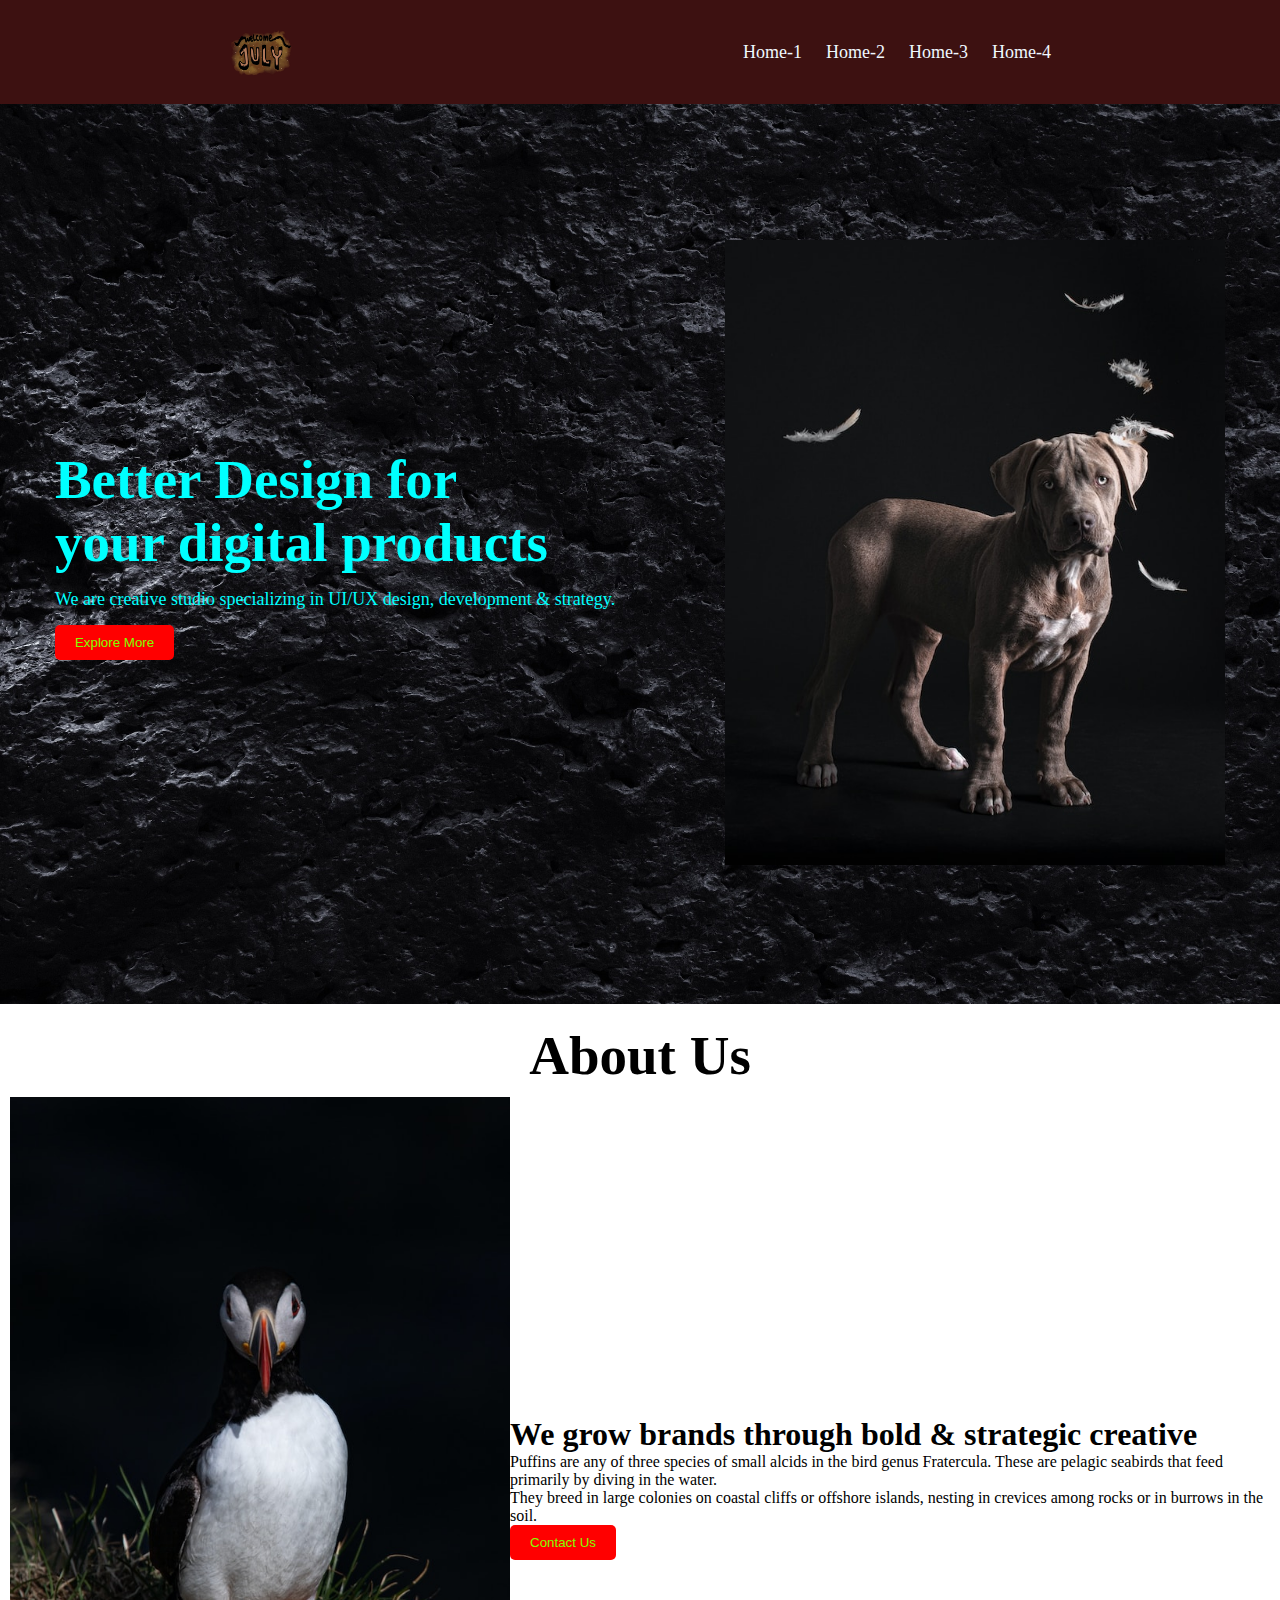
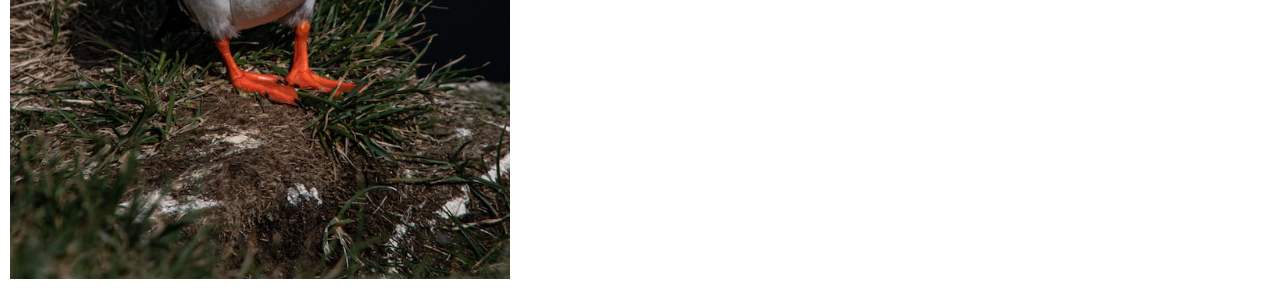
<file: index.html>
<!DOCTYPE html>
<html lang="en">
<head>
    <meta charset="UTF-8">
    <meta name="viewport" content="width=device-width, initial-scale=1.0">
    <title>Document</title>
    <link rel="stylesheet" href="style.css">
</head>
<body>
    <header>
<nav>
    <div class="menu-container">
        <div class="logo">
            <img class="logophoto"
            src="./logo/—Pngtree—welcome july text art_9337183.png" alt="">
        </div>
        <div class="menus">
            <li class="item">Home-1</li>
            <li class="item">Home-2</li>
            <li class="item">Home-3</li>
            <li class="item">Home-4</li>
        </div>

    </div>
</nav>
    </header>

<main>
<section>
    <div class="banner-container">
        <div class="banner-text">
            <h1 class="title">Better Design for <br>your digital products</h1>
            <p class="description">We are creative studio specializing in UI/UX design, development & strategy.</p>
            <button class="btn">Explore More</button>
        </div>
        <div class="banner-photo">
            <img class="banner-img" src="/Image/Cane Corso.jpg" alt="">
        </div>
    </div>
</section>

<section>
    <h1 class="title about-title"> About Us</h1>
    <div class="about-containeer">
        <div class="about-info">
            <h1>We grow brands through bold & strategic creative</h1> 
        <p>Puffins are any of three species of small alcids in the bird genus Fratercula. These are pelagic seabirds that feed primarily by diving in the water.</p>
    <p> They breed in large colonies on coastal cliffs or offshore islands, nesting in crevices among rocks or in burrows in the soil.</p>
<button class="btn">Contact Us</button>
</div>
        <div class="about-photo"></div>
        <img class="banner-img" src="/Image/Puffins.jpg" alt="">

    </div>
   
</section>
</main>
<footer>

</footer>


</body>
</html>
</file>
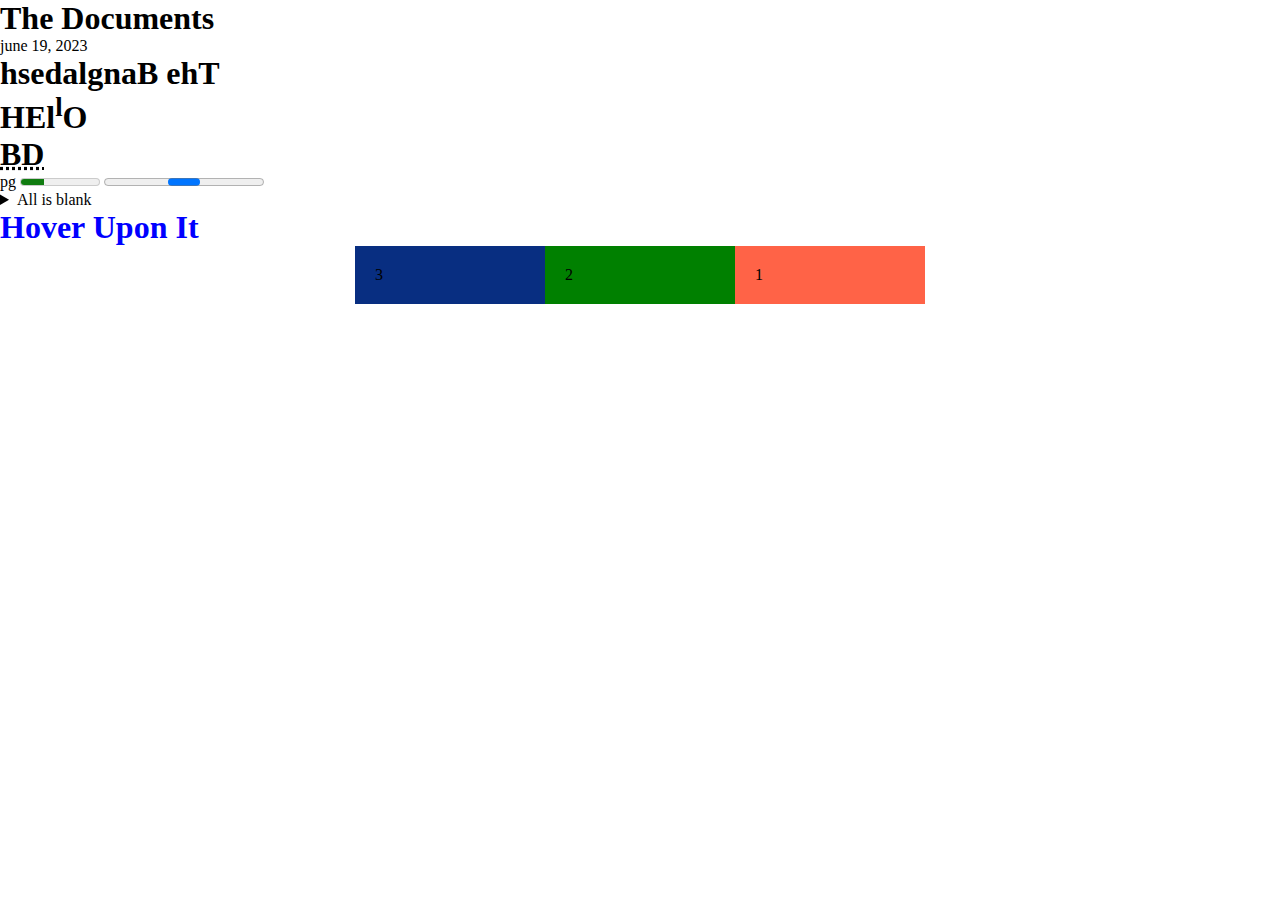
<file: test.html>
<!DOCTYPE html>
<html lang="en">
<head>
    <meta charset="UTF-8">
    <meta name="viewport" content="width=device-width, initial-scale=1.0">
    <title>Document</title>
    <link rel="stylesheet" href="test.css">
</head>
<body>
    <h1>The Documents</h1>
    <time datetime="2020-06-15"> june 19, 2023</time>
<h1> <bdo dir="rtl">The Bangladesh</bdo></h1>

<h1>HEl<sup>l</sup>O</h1>
<h1><abbr title="Bangladesh">BD</abbr></h1>

<label for="disk">pg</label>
<meter for="disk" value="0.3"></meter> 
<progress id=""></progress>  

<Details>
    <Summary> All is blank</Summary>
    <p>Lorem ipsum dolor sit, amet consectetur adipisicing elit. Alias commodi enim temporibus quam saepe voluptatum perferendis, esse, quos, neque a quasi modi? Odio veritatis illo animi, voluptates inventore quo molestias.</p>
</Details>
<h1 class="unique"> Hover Upon It</h1>


<div class="container">
<div class="box">1</div>
<div class="box box2">2</div>
<div class="box box3">3</div>
</div>






</body>
</html>
</file>
<file: style.css>
*{
    margin: 0px;
    padding: 0px;
 }
 .menu-container{
    background-color: rgb(61, 17, 17);
    padding: 10px;
    color: aliceblue;
    list-style: none;
    display: flex;
    align-items: center;
    justify-content: space-around;
 }
 .logophoto{
    width: 80px;
 }
 .menus{
display: flex;
justify-content: space-between;
font-family: 'Times New Roman', Times, serif;
 }

 .item{
    margin-left: 10px;
    padding: 7px;
    font-size: 18px;
    cursor: pointer;
 }
.item:hover{
    color: rgb(142, 209, 18);
}
.banner-img{
    width: 500px;
    
}
.banner-container{
    display: flex;
    justify-content: space-around;
    height: 100vh;
    /* border: 2px solid gray; */
    align-items: center;
    color: aqua;
    background-image: url("/Image/Black\ Background.jpg"), linear-gradient(45deg, rgb(0, 0, 0),#141615);
    background-position: center;
    background-size: cover;
    background-repeat: no-repeat;
}
.title{
    font-size: 55px;
    font-weight: bold;
}

.description{
    font-size: 18px;
    margin-top: 15px;
    margin-bottom: 15px;
}
.btn{
    padding: 10px 20px;
    background-color: red;
    color: chartreuse;
    border: none;
    border-radius: 5px;

}
.about-containeer{
    display: flex;
    justify-content: space-around;
    align-items: center;
    flex-direction: row-reverse;
    padding: 10px;
}
.about-title{
    font-family: 'Times New Roman', Times, serif;
    text-align: center;
    padding-top: 20px;
}
</file>
<file: test.css>
*{
    margin: 0px;
    padding: 0px;
}
.unique{
    color: blue;
    cursor: url("disapprove-g8fa4dae67_640.png"),auto;
}
.box{
    padding: 20px;
    background-color: tomato;
    width: 150px;
}
.box2{
    background-color: green;
}
.box3{
    background-color: rgb(8, 46, 129);
}

.container{
    display:flex;
    justify-content: center;
    align-items: center;
    flex-direction: row-reverse;
}
</file>
